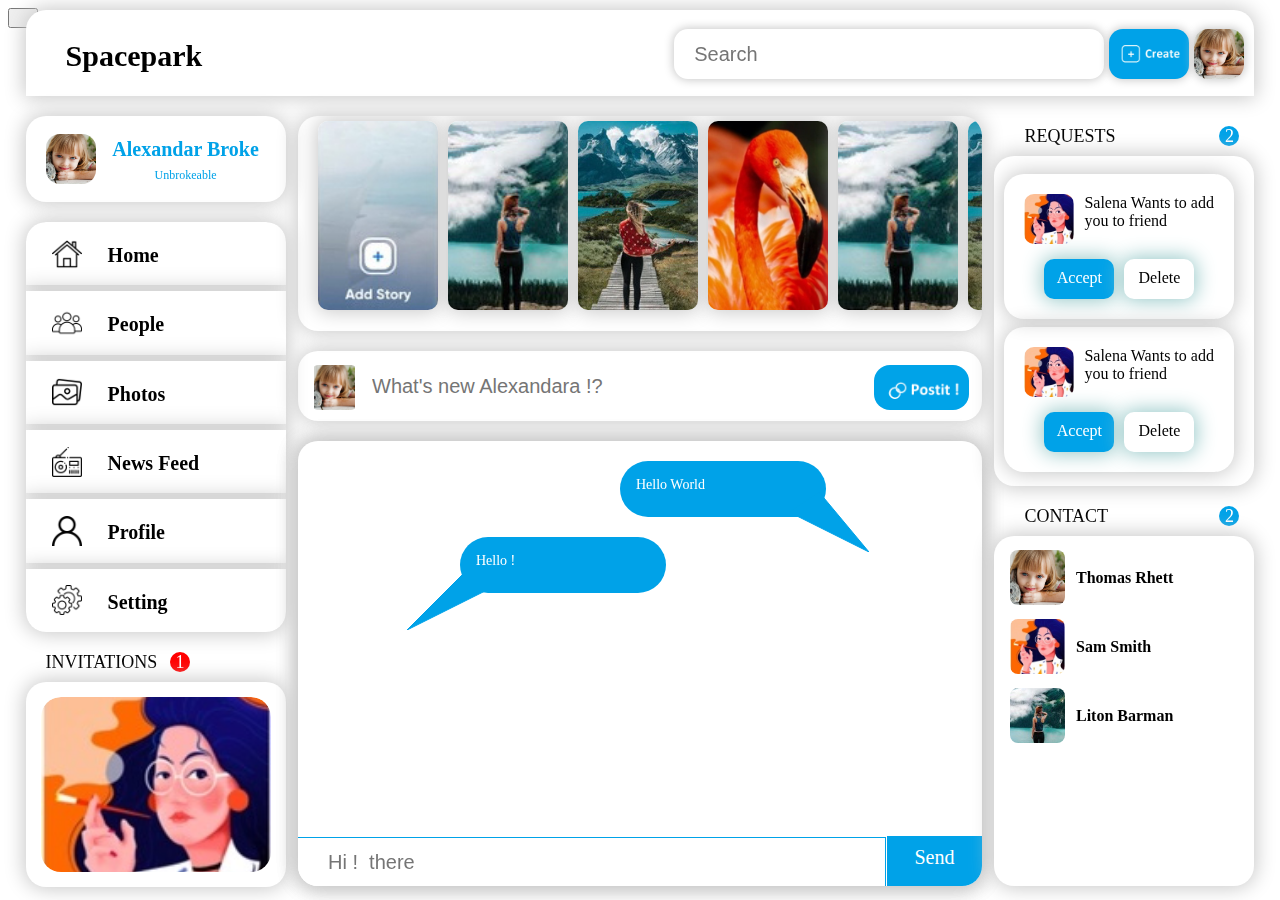
<file: index.html>
<html>
    <head>
         <link rel="stylesheet" href="main.css"></link>
         <script src="main.js"></script>
    </head>
    <body onload="maintainSize()" onresize="maintainSize()">

       <div id="head">
           <div id="logo">Spacepark</div>
           <div id="box">
                <input class="boxC" id="search" placeholder="Search" />
                <div class="boxC" id="searchButton"></div>
                <div class="boxC" id="profileN"></div>
           </div>
       </div>

       <div id="aPro">
         <div id="profileA"></div>
         <div id="nameA">
           <div id="nameAname">Alexandar Broke</div>
           <div id="nameAabout">Unbrokeable</div>
         </div>
       </div>

       <div id="aNav">
          <div class="aNavOption" style="border-radius: 20px 20px 0px 0px;"> <div class="aNavIcon" id="aNavIcon1"></div><div class="aNavName">Home</div></div>
          <div class="aNavOption"><div class="aNavIcon" id="aNavIcon2"></div><div class="aNavName">People</div></div>
          <div class="aNavOption"><div class="aNavIcon" id="aNavIcon3"></div><div class="aNavName">Photos</div></div>
          <div class="aNavOption"><div class="aNavIcon" id="aNavIcon4"></div><div class="aNavName">News Feed</div><div id="nFeedNum"></div></div>
          <div class="aNavOption"><div class="aNavIcon" id="aNavIcon5"></div><div class="aNavName">Profile</div></div>
          <div class="aNavOption" style="border-radius: 0px 0px 20px 20px;"><div class="aNavIcon" id="aNavIcon6"></div><div class="aNavName">Setting</div></div>
       </div>

       <div id="aInvitationTag">INVITATIONS</div>
       <div id="aInvitagNum"></div>
       <div id="aInvitation">

         <div id="aInContain">



         </div>

           <div class="aArrow" id="aArrowUP" onclick="scrollIT(1)"></div>
           <div class="aArrow" id="aArrowDOWN" onclick="scrollIT(2)"></div>
       </div>


       <div id="articleStory">



       </div>

       <div id="articleWhatsNew">

            <div id="articleWhatsNewImage"></div>
            <input id="articleWhatsNewInput" placeholder="What's new Alexandara !?"/>
            <div id="articleWhatsNewBotton"></div>


       </div>

       <div class="articleContext" id="articleContext1">

         <div class="articleContextEach">
             <div class="articleContextEachImage"></div>
             <div class="articleContextEachImageName">
               Alesha Charm
               <br/><span>20min ago</span>
             </div>
             <div class="articleContextEachMeta">
               This was one of the most epic journeys, that i've got myself involved in. Maybe one of the most memorizable in my entire life !
             </div>

             <div class="ariticleContextEachPortImages">
                  <div class="ariticleContextEachPortImages1"></div>
                  <div class="ariticleContextEachPortImages2" ></div>
                  <div class="ariticleContextEachPortImages3" ></div>
             </div>

         </div>


       </div>

       <div class="articleContext" id="articleChats" style="background:white;overflow:hidden">

         <div id="ChatsContainer">


         </div>
         <input id="ChatsInput" placeholder="Hi !  there"/>
         <div id="ChatsBotton">Send</div>

       </div>



       <div id="articleRequestTag">REQUESTS<div id="articleRequestNot">2</div></div>
       <div id="articleRequest">


       </div>

       <div id="articleContactTag">CONTACT<div id="articleContactNot">2</div></div>
       <div id="articleContact">

       </div>

    <h1 style="position:fixed;bottom:10px;left:10px;color:red;" id="debug"></h1>
    <button style="height:20px;width:30px;" onclick="youGotInvitation('User_profile_img/req.jpg')"></button>
    </body>
</html>
</file>
<file: main.css>
body{

}

#head{
   background:white;
   height:86px;
   width:96%;
   position:fixed;
   left:2%;
   top:10px;
   border-radius: 20px 20px 0px 0px;
   box-shadow: 0px 0px 20px 2px rgb(200, 200, 200);
}
#head #logo{
  height:28px;
  width:100px;
  position:absolute;
  top:28.5px;
  font-size: 30px;
  font-weight: bold;
  left:40px;
}
#head #box{
  height:60px;
  width:50%;
  position:absolute;
  right:10px;
  top:14px;
}

.boxC{
  height:50px;
  border-radius:14px;
  position:absolute;
  top:5px;
  box-shadow:0px 0px 10px 1px rgb(200, 200, 200);
}


#head #search{
  width:70%;
  right:0px;
  background: white;
  border:none;
  padding-left: 20px;
  font-size: 20px;
}
#head #search:focus {
  width:70%;
  right:0px;
  outline: none;
}


#head #searchButton{
  width:80px;
  right:72%;
  background: rgb(0, 162, 232);
  border:none;
  background-image:url('searchButton.png');
  background-size:80% 80%;
  background-position:center;
  background-repeat:no-repeat;
  cursor:pointer;
}
#head #searchButton:hover{
  background: rgb(0, 30, 185);
  background-image:url('searchButton.png');
  background-size:80% 80%;
  background-position:center;
  background-repeat:no-repeat;
}

#head #profileN{
  width:50px;
  right:90%;
  background-image:url('User_profile_img/profile.jpg');
  background-size:100% 100%;
  background-position:center;
  background-repeat:no-repeat;
}

#aPro{
  background:white;
  height:86px;
  width:260px;
  position:fixed;
  left:2%;
  top:116px;
  border-radius: 20px 20px 20px 20px;
  box-shadow: 0px 0px 20px 2px rgb(200, 200, 200);
  cursor:pointer;
}

#profileA{
  position:absolute;
  width:50px;
  height:50px;
  left:20px;
  top:18px;
  border-radius:14px;
  background-image:url('User_profile_img/profile.jpg');
  background-size:100% 100%;
  background-position:center;
  background-repeat:no-repeat;
}
#nameA{
  position:absolute;
  width:160px;
  height:60px;
  left:80px;
  top:22px;
  border-radius:14px;
  color:rgb(0, 162, 232);
  cursor:pointer;
}

#nameAname{
  height:30px;
  font-size: 20px;
  font-weight: bold;
  text-align: center;
}
#nameAabout{
  height:30px;
  font-size: 12px;
  text-align: center;
}

#aNav{
  background:white;
  height:410px;
  overflow: hidden;
  width:260px;
  position:fixed;
  left:2%;
  top:222px;
  border-radius: 20px 20px 20px 20px;
  box-shadow: 0px 0px 20px 2px rgb(200, 200, 200);
}
.aNavOption{
  background:white;
  height:63.33px;
  width:260px;
  margin-bottom:6px;
  box-shadow: 0px 0px 20px 2px rgb(200, 200, 200);
  position:relative;
  cursor:pointer;
}
.aNavOption:hover{
  background:rgb(0, 162, 232);
}

.aNavIcon{
  height:30px;
  width:30px;
  position:absolute;
  top:16.665px;
  left:26px;
  background-size: contain;
  background-repeat: no-repeat;
  background-position: center;
}
#aNavIcon1{
  background-image:url('house.png');
}
#aNavIcon2{
  background-image:url('people.png');
}
#aNavIcon3{
  background-image:url('gallery.png');
}
#aNavIcon4{
  background-image:url('radio.png');
}
#aNavIcon5{
  background-image:url('user.png');
}
#aNavIcon6{
  background-image:url('settings.png');
}

#aNav #nFeedNum {
  background:red;
  height:20px;
  width:20px;
  position:absolute;
  top:10px;
  right:5px;
  border-radius: 10px;
  color:white;
  display:none;
  text-align:center;
  font-size: 18px;
}

.aNavName{
  position:absolute;
  top:22px;
  font-size: 20px;
  font-weight: bolder;
  left:82px;
}

#aInvitationTag{
  height:20px;
  overflow: hidden;
  width:240px;
  position:fixed;
  left:2%;
  top:652px;
  font-size: 18px;
  padding-left:20px;
}

#aInvitagNum{
  background:red;
  height:20px;
  width:20px;
  position:absolute;
  top:652px;
  left:170px;
  border-radius: 10px;
  color:white;
  display:none;
  text-align:center;
  font-size: 18px;
}

#aInvitation{
  background:white;
  height:0px;
  overflow-y:hidden;
  overflow-x:hidden;
  width:230px;
  position:fixed;
  left:2%;
  top:682px;
  border-radius: 20px;
  box-shadow: 0px 0px 20px 2px rgb(200, 200, 200);
  padding:15px;
}

#aInContain{
  height:inherit;
  width: inherit;
  border-radius: 20px;
  scroll-behavior: smooth;
  overflow-x:hidden;
  overflow-y:scroll;
  position:absolute;
  top:15px;
  left:15px;
}
.aInviG{
  height:275px;
  width:230px;
  border-radius:10px;
  margin-bottom:15px;
  box-shadow: 0px 0px 20px 2px rgb(200, 200, 200);
  z-index:4;
  position:relative;
}
.aInviGImg{
  height:220px;
  width:230px;
  border-radius:20px 20px 0px 0px ;
  background-image: url('User_profile_img/req.jpg');
  background-position: center;
  background-repeat: no-repeat;
  background-size: cover;
  position:absolute;
  top:0px;
  left:0px;
}
.aInviGOPtion{
  height:26px;
  width:130px;
  background:rgb(0, 162, 232);
  color:white;
  border-radius:10px;
  text-align: center;
  font-size: 14px;
  padding-top:6px;
  position:absolute;
  bottom:14px;
  left:10px;
  cursor: pointer;
}

.aInviCross{
  position:absolute;
  bottom:14px;
  left:150px;
  width:30px;
  height:30px;
  text-align: center;
  font-size: 20px;
  cursor: pointer;
}

.aArrow{
  background: rgb(0, 162, 232);
  height:28px;
  width:30px;
  position:absolute;
  right:18px;
  z-index: 5;
  border-radius:20px;
  bottom:0px;
  color:white;
  font-size: 30px;
  text-align: center;
  cursor:pointer;
}

#aArrowUP{
  bottom:60px;
  padding-bottom:4px;
  transform:rotateZ(90deg);
  display: none;
}
#aArrowDOWN{
  bottom:20px;
  padding-bottom:4px;
  transform:rotateZ(-90deg);
  display:none;
}

#articleStory{
  height:215px;
  width:100px;
  position:fixed;
  top:116px;
  border-radius: 20px 20px 20px 20px;
  box-shadow: 0px 0px 20px 2px rgb(200, 200, 200);
  padding-left: 10px;
  overflow-x: auto;
  overflow-y: hidden;
  white-space:nowrap;
}

.articleStoryEach{
  height:189px;
  width:120px;
  border-radius: 10px 10px 10px 10px;
  position: relative;
  top:5px;
  margin-left:10px;
  display:inline-block;
  background-position:center;
  background-repeat:no-repeat;
  background-size:cover;
  box-shadow: 0px 0px 20px 2px rgb(200, 200, 200);
}


#articleWhatsNew{
  position:fixed;
  height:70px;
  width:100px;
  top:351px;
  border-radius: 20px 20px 20px 20px;
  box-shadow: 0px 0px 20px 2px rgb(200, 200, 200);
}

#articleWhatsNewImage{
  background-image: url('User_profile_img/profile.jpg');
  background-size: contain;
  background-repeat:no-repeat;
  background-position:center;
  height:45px;
  width:45px;
  border-radius: 6px 6px 6px 6px;
  position:absolute;
  top:13.5px;
  left:13.5px;
}

#articleWhatsNewInput{
  height:50px;
  width:500px;
  position:absolute;
  top:10px;
  left:72px;
  word-spacing:nowrap;
  color:black;
  font-size:20px;
  color:black;
  outline: none;
  border:none;
}

#articleWhatsNewBotton{
  background-image: url('postit.png');
  background-size: cover;
  background-repeat:no-repeat;
  background-position:center;
  height:45px;
  width:95px;
  border-radius: 16px 16px 16px 16px;
  position:absolute;
  top:13.5px;
  right:13.5px;
}

#articleChats #ChatsContainer{
  height:200px;
  width:100%;
  overflow-y: auto;
}

.chatBubble{
  min-height:40px;
  max-width: 190px;
  background:rgb(0, 162, 232);
  position:relative;
  margin-top:20px;
  margin-bottom:20px;
  border-radius: 40px;
  font-size: 14px;
  color: #fff;
  padding-left:16px;
  padding-top:16px;
}

.chatBubbleRight{
  position:absolute;
  bottom:-35px;
  right:-43px;
}

.chatBubbleLeft{
  position:absolute;
  bottom:-37px;
  left:-53px;
}

#articleChats #chatsInput{
  height:50px;
  width:470px;
  position:absolute;
  bottom:-1px;
  left:-1px;
  word-spacing:nowrap;
  color:black;
  font-size:20px;
  color:black;
  outline: none;
  border:none;
  border:1px solid rgb(0, 162, 232);
  padding-left:30px;
}

#articleChats #chatsBotton{
  background:rgb(0, 162, 232);
  height:40px;
  width:95px;
  border-radius: 0px 0px 16px 0px;
  position:absolute;
  bottom:0px;
  right:0px;
  font-size:20px;
  color:#fff;
  text-align: center;
  padding-top:10px;
  cursor:pointer;
}



.articleContext{
  position:fixed;
  height:70px;
  width:100px;
  top:441px;
  border-radius: 20px 20px 20px 20px;
  box-shadow: 0px 0px 20px 2px rgb(200, 200, 200);
  overflow-x: hidden;
  overflow-y: auto;
}

.articleContextEach{
  width: 94%;
  box-shadow: 0px 0px 20px 2px rgb(200, 200, 200);
  border-radius: 10px 10px 10px 10px;
  position:relative;
  left:2%;
  top:2%;
  margin-bottom: 10px;
}

.articleContextEachImage{
  height:50px;
  width:50px;
  background: green;
  position:absolute;
  top:20px;
  left:20px;
  border-radius:6px;
  background-image: url('User_profile_img/profile.jpg');
  background-size: contain;
  background-repeat: no-repeat;
}

.articleContextEachImageName{
  padding-top:5px;
  height:50px;
  width:300px;
  position:absolute;
  left:80px;
  top:20px;
  font-size:20px;
  font-weight:bold;
}
.articleContextEachImageName span{
  font-weight:normal;
  font-size: 14px;
}

.articleContextEachMeta{
  width:94%;
  font-size:20px;
  position:relative;
  top:90px;
  padding-left:20px;
  margin-bottom:110px;
}

.ariticleContextEachPortImages{
  height: 60%;
  width: 100%;
  position:relative;
  border-radius: 10px 10px 10px 10px;
}

.ariticleContextEachPortImages1{
  width:50%;
  height:95%;
  position:absolute;
  top:0%;
  left:4%;
  border-radius: 8px 8px 8px 8px;
  background-image: url('story/story2.jpg');
  background-size:100% 100%;
  background-repeat: no-repeat;
}

.ariticleContextEachPortImages2{
  width:38%;
  height:44%;
  position:absolute;
  top:0%;
  right:4%;
  border-radius: 8px 8px 8px 8px;
  background-image: url('story/story3.jpg');
  background-size:100% 100%;
  background-repeat: no-repeat;
}

.ariticleContextEachPortImages3{
  width:38%;
  height:44%;
  position:absolute;
  bottom:5%;
  right:4%;
  border-radius: 8px 8px 8px 8px;
  background-image: url('story/story1.jpg');
  background-size:100% 100%;
  background-repeat: no-repeat;
}


#articleRequestTag{
  position:fixed;
  top:126px;
  width: 230px;
  height:20px;
  right:2%;
  font-size: 18px;
  padding-left: 30px;
}
#articleRequestNot{
  height:20px;
  width:20px;
  background: rgb(0, 162, 232);
  position:absolute;
  top:0px;
  right:15px;
  border-radius:10px;
  color:white;
  text-align:center;
  font-size: 18px;
}
#articleRequest{
  position:fixed;
  top:156px;
  background:white;
  width: 250px;
  height:320px;
  right:2%;
  border-radius: 20px 20px 20px 20px;
  box-shadow: 0px 0px 20px 2px rgb(200, 200, 200);
  padding-top:10px;
  padding-left:10px;
  scroll-behavior: smooth;
  overflow-x:hidden;
  overflow-y: scroll;
}

.articleRequestEach{
  width:230px;
  height:145px;
  margin-top:8px;
  margin-bottom:8px;
  border-radius: 20px 20px 20px 20px;
  box-shadow: 0px 0px 20px 2px rgb(200, 200, 200);
  position:relative;
}

.articleRequestEachImage{
  height:50px;
  width:50px;
  border-radius:10px;
  position:absolute;
  top:20px;
  left:20px;
  background-image:url('User_profile_img/req.jpg');
  background-size:cover;
  background-repeat: no-repeat;
  background-position: center;
}

.articleRequestText{
  height:60px;
  width:140px;
  position:absolute;
  top:20px;
  right:10px;
  font-size:16px;
}
.articleRequestButton{
  height:30px;
  width:70px;
  background: rgb(0, 162, 232);
  position:absolute;
  bottom:20px;
  left:40px;
  border-radius: 10px 10px 10px 10px;
  text-align:center;
  padding-top:10px;
  color:white;
  box-shadow: 0px 0px 20px 2px rgb(150, 200, 200);
  cursor:pointer;
}


#articleContactTag{
  position:fixed;
  top:506px;
  width: 230px;
  height:20px;
  right:2%;
  font-size: 18px;
  padding-left: 30px;
}
#articleContactNot{
  height:20px;
  width:20px;
  background: rgb(0, 162, 232);
  position:absolute;
  top:0px;
  right:15px;
  border-radius:10px;
  color:white;
  text-align:center;
  font-size: 18px;
}
#articleContact{
  position:fixed;
  top:536px;
  background:white;
  width: 260px;
  height:320px;
  right:2%;
  border-radius: 20px 20px 20px 20px;
  box-shadow: 0px 0px 20px 2px rgb(200, 200, 200);
  overflow-y: auto;
}

.articleContactEach{
  height: 55px;
  width: 88%;
  position:relative;
  left:6%;
  margin-top:14px;
  margin-bottom:14px;
}

.articleContactEachImg{
  height:55px;
  width:55px;
  border-radius: 8px 8px 8px 8px;
  background-image: url('User_profile_img/profile.jpg');
  background-position: center;
  background-size: cover;
  background-repeat: no-repeat;
}

.articleContactEachTxt{
  font-size:16px;
  font-weight:bold;
  position:absolute;
  height:18px;
  width:140px;
  top:18.5px;
  left:56px;
  text-align: left;
  padding-left:10px;
}
</file>
